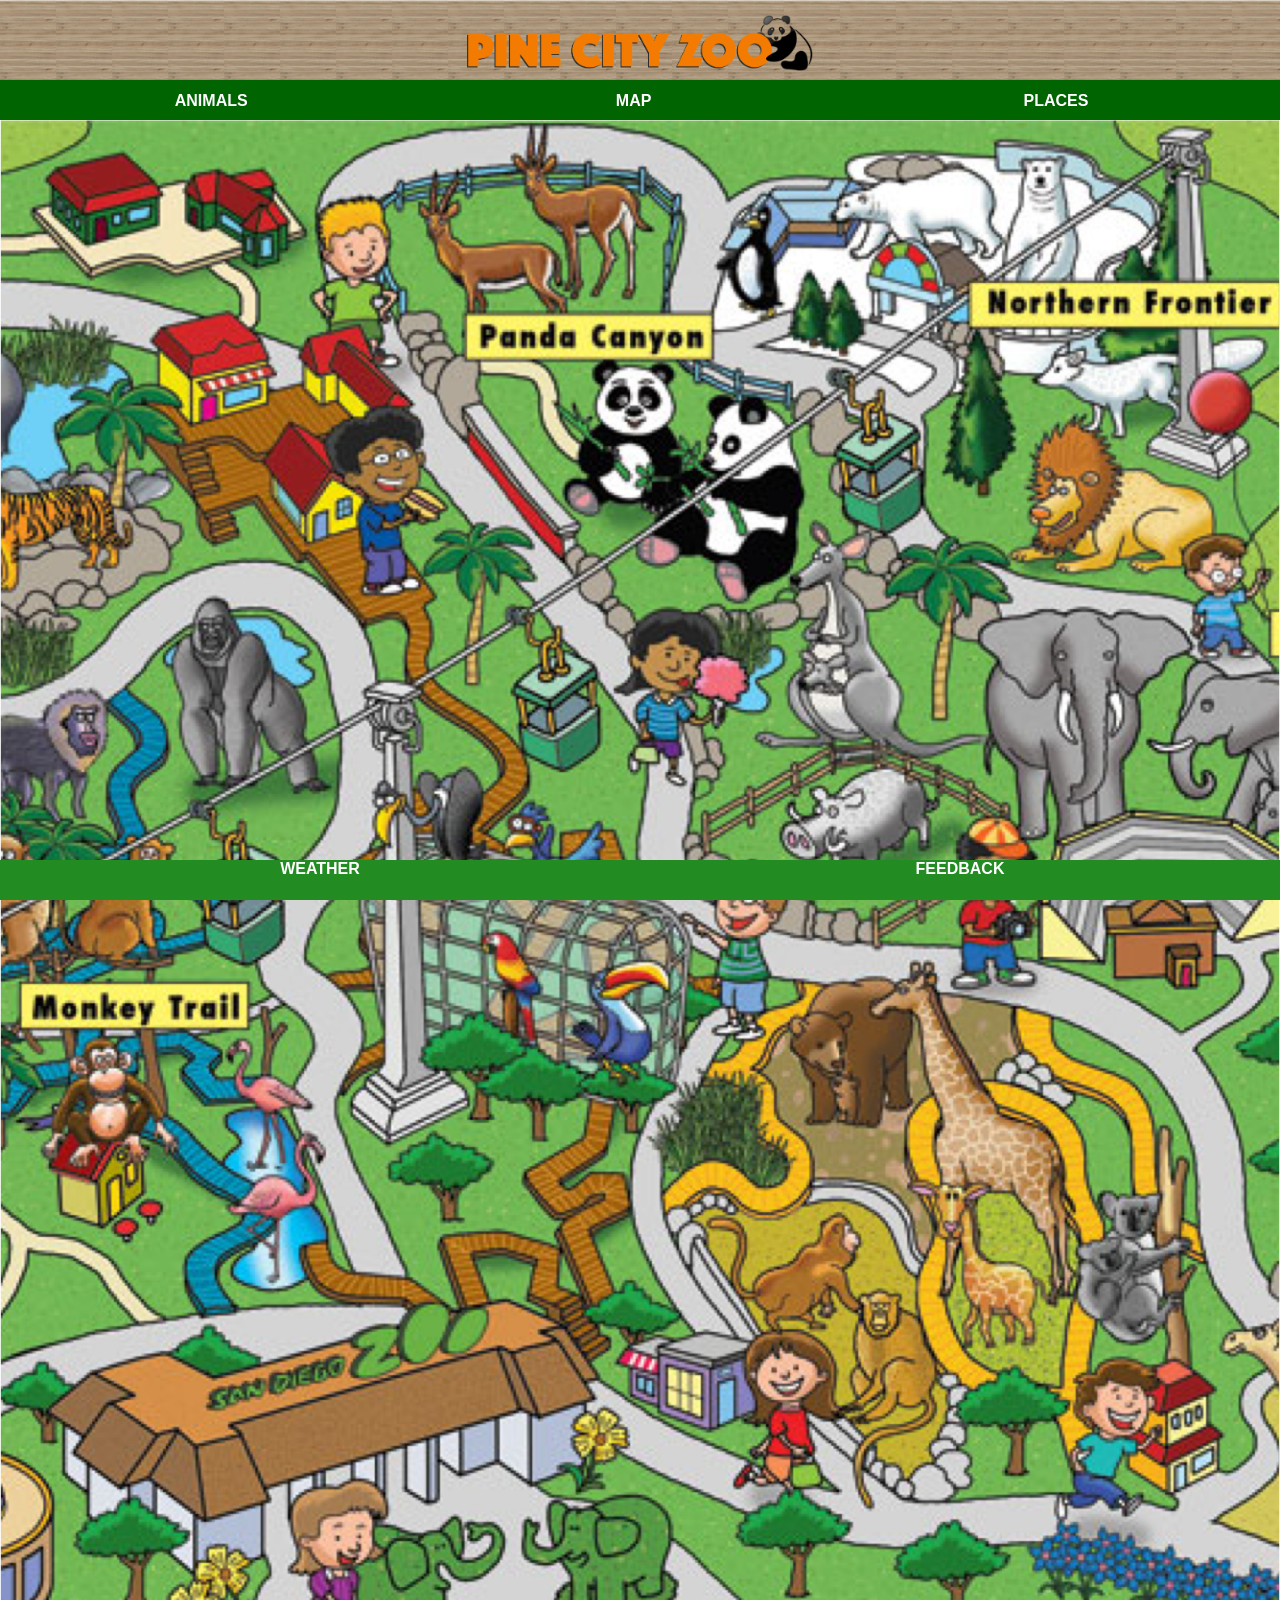
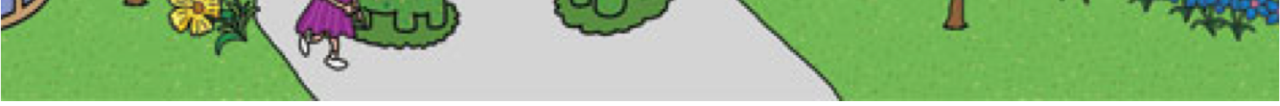
<file: index.html>
<!DOCTYPE html>
<html>
      <head>
            <link rel="stylesheet" href="style.css">
            <title>Pine City Zoo</title>
      </head>

      <body>
            <div id="header">
                  <img src="images/logo.png"/>
            </div>
            <div id="tabs-top">
                  <a href="animals.html">ANIMALS</a>
                  <a href="#">MAP</a>
                  <a href="places.html">PLACES</a>
            </div>
            <div id="main-home">
                  <img src="images/map.png" width="100%">
            </div>
            <div id="tabs-bottom">
                   <a href="weather.html">WEATHER</a>
                   <a href="feedback.html">FEEDBACK</a>
            </div>
      </body>
</html>
</file>
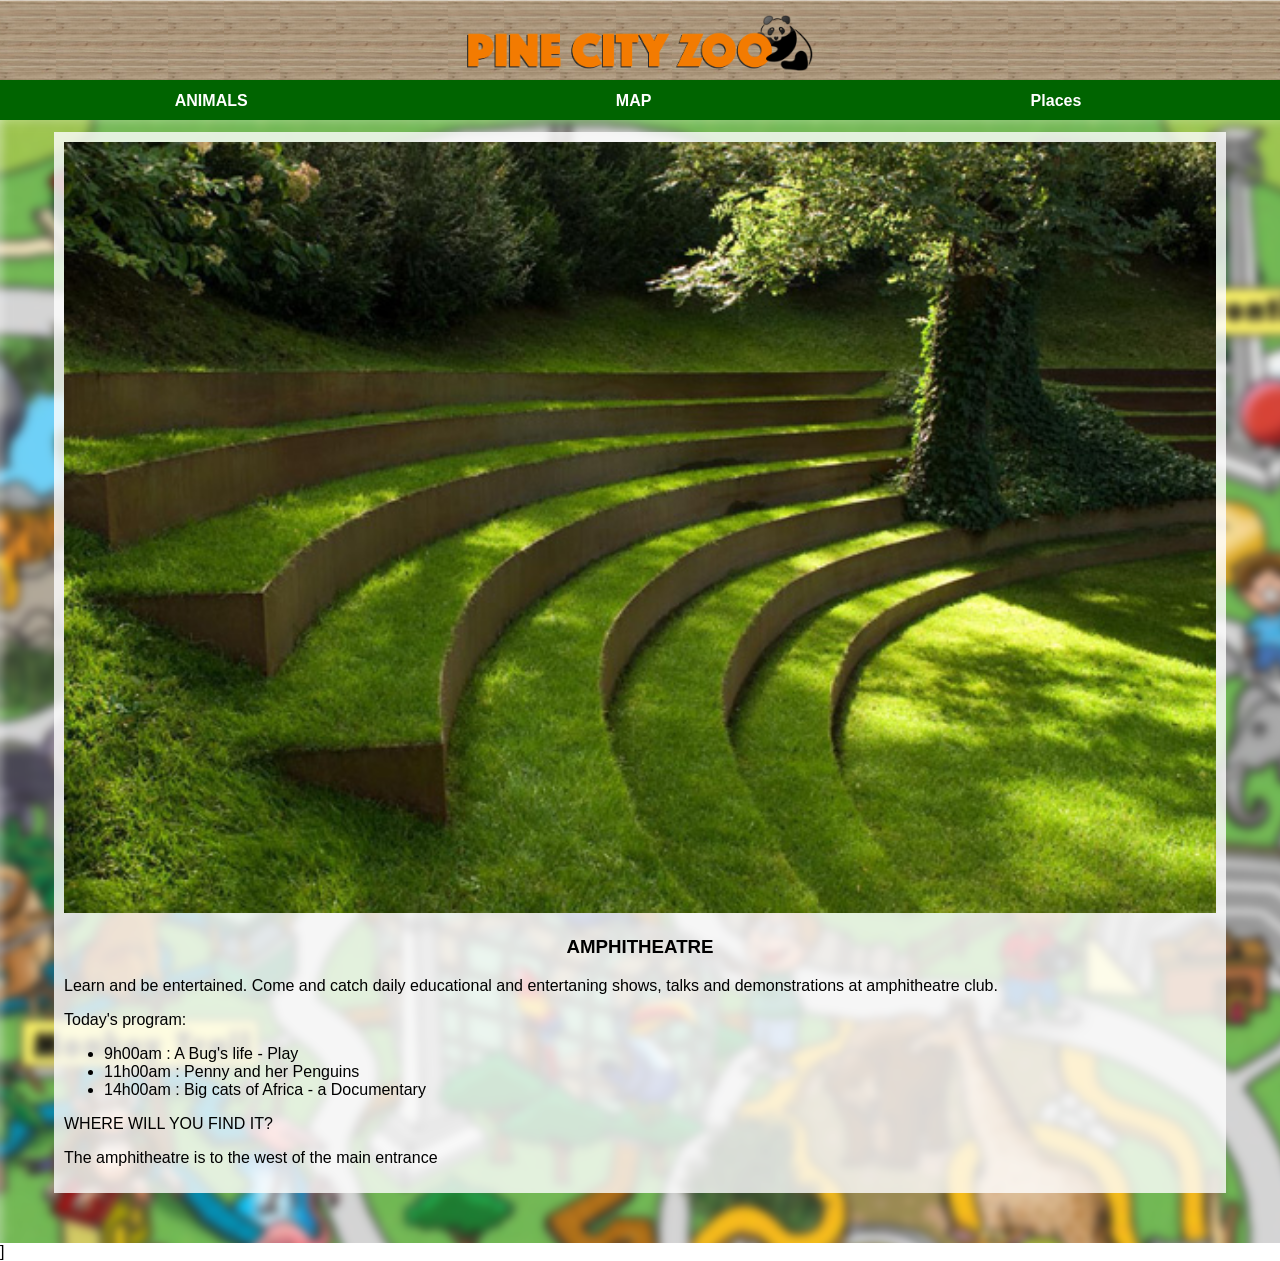
<file: amphitheater.html>
<!DOCTYPE html>
<html lang="en">
    <head>
        <link rel="stylesheet" href="style.css">
    </head>
    
    <body>
        <div id="header">
             <img src="images/logo.png">
        </div>
        <div id="tabs-top">
             <a href="animals.html">ANIMALS</a> 
             <a href="index.html">MAP</a>
             <a href="places.html">Places</a>
        </div>
        <div id="main">
             <div id="content">
                   <div id="info-box-full">
                       <img src="images/garden-amphitheater.jpg">
                       <h3>AMPHITHEATRE</h3>
                       <p>Learn and be entertained. Come and catch daily educational and entertaning shows,
                        talks and demonstrations at amphitheatre club.</p>
                      <p>Today's program:</p>
                      <ul>
                          <li>9h00am   : A Bug's life - Play</li>
                          <li>11h00am  : Penny and her Penguins</li>
                          <li>14h00am  : Big cats of Africa - a Documentary</li>
                      </ul>
                      <p>WHERE WILL YOU FIND IT?</p>
                      <p>The amphitheatre is to the west of the main entrance</p> 
                   </div>
             </div>
        </div>
]
        
    </body>
</html>
</file>
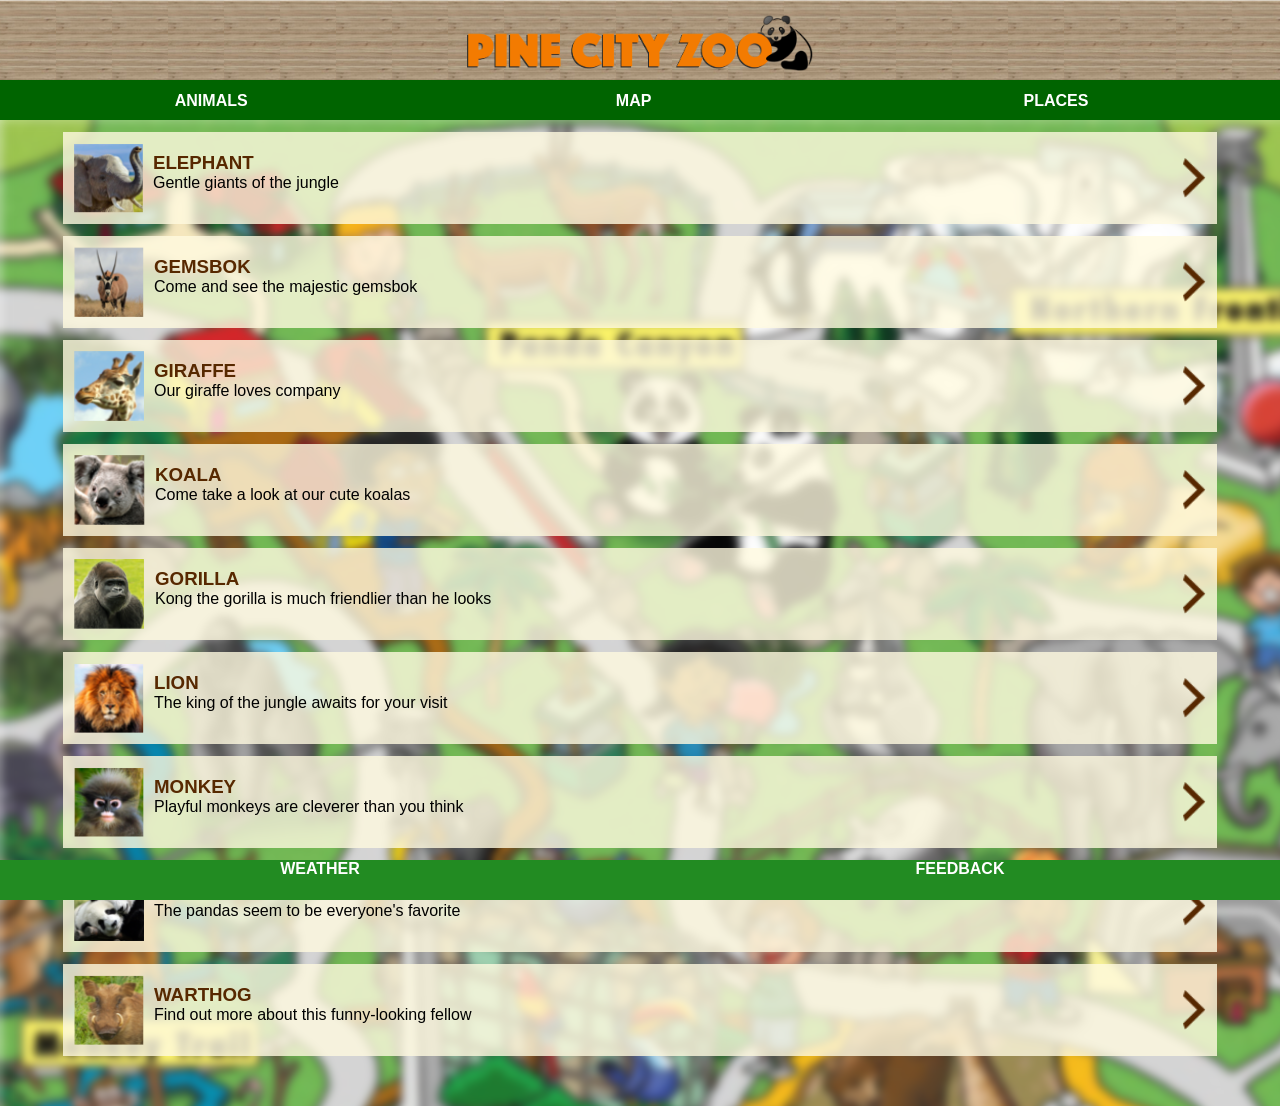
<file: animals.html>
<!DOCTYPE html>
<html>
      <head>
            <link rel="stylesheet" href="style.css">
      </head>

      <body>
            <div id="header">
                  <img src="images/logo.png"/>
            </div>
            <div id="tabs-top">
                  <a href="#">ANIMALS</a>
                  <a href="index.html">MAP</a>
                  <a href="places.html">PLACES</a>
            </div>
            <div id="main">
                  <div id="content">
                       <a class="info-box" href="elephant.html">
                            <img class="right" src="images/next-arrow.png"/>
                            <img src="images/elephant-tn.png"/>
                            <h3>ELEPHANT</h3>
                            <p>Gentle giants of the jungle</p>
                       </a>
                       <a class="info-box" href="gemsbok.html">
                            <img class="right" src="images/next-arrow.png"/>
                            <img src="images/gemsbok-tn.png"/>
                            <h3>GEMSBOK</h3>
                            <p>Come and see the majestic gemsbok</p>
                       </a>

                       <a class="info-box" href="giraffe.html">
                            <img class="right" src="images/next-arrow.png"/>
                            <img src="images/giraffe-tn.png"/>
                            <h3>GIRAFFE</h3>
                            <p>Our giraffe loves company</p>
                       </a>
                       <a class="info-box" href="koala.html">
                            <img class="right" src="images/next-arrow.png"/>
                            <img src="images/koala-tn.png"/>
                            <h3>KOALA</h3>
                            <p>Come take a look at our cute koalas</p>
                       </a>
                       <a class="info-box" href="gorilla.html">
                            <img class="right" src="images/next-arrow.png"/>
                            <img src="images/gorilla-tn.png"/>
                            <h3>GORILLA</h3>
                            <p>Kong the gorilla is much friendlier than he looks</p>
                       </a>
                       <a class="info-box" href="lion.html">
                            <img class="right" src="images/next-arrow.png"/>
                            <img src="images/lion-tn.png"/>
                            <h3>LION</h3>
                            <p>The king of the jungle awaits for your visit</p>
                       </a>
                       <a class="info-box" href="monkey.html">
                            <img class="right" src="images/next-arrow.png"/>
                            <img src="images/monkey-tn.png"/>
                            <h3>MONKEY </h3>
                            <p>Playful monkeys are cleverer than you think</p>
                       </a>
                       <a class="info-box" href="panda.html">
                            <img class="right" src="images/next-arrow.png"/>
                            <img src="images/panda-tn.png"/>
                            <h3>PANDA</h3>
                            <p>The pandas seem to be everyone's favorite</p>
                       </a>
                       <a class="info-box" href="warthog.html">
                            <img class="right" src="images/next-arrow.png"/>
                            <img src="images/warthog-tn.png"/>
                            <h3>WARTHOG</h3>
                            <p>Find out more about this funny-looking fellow</p>
                       </a>
                  </div>
            </div>
            <div id="tabs-bottom">
                   <a href="weather.html">WEATHER</a>
                   <a href="feedback.html">FEEDBACK</a>
            </div>
      </body>
</html>
</file>
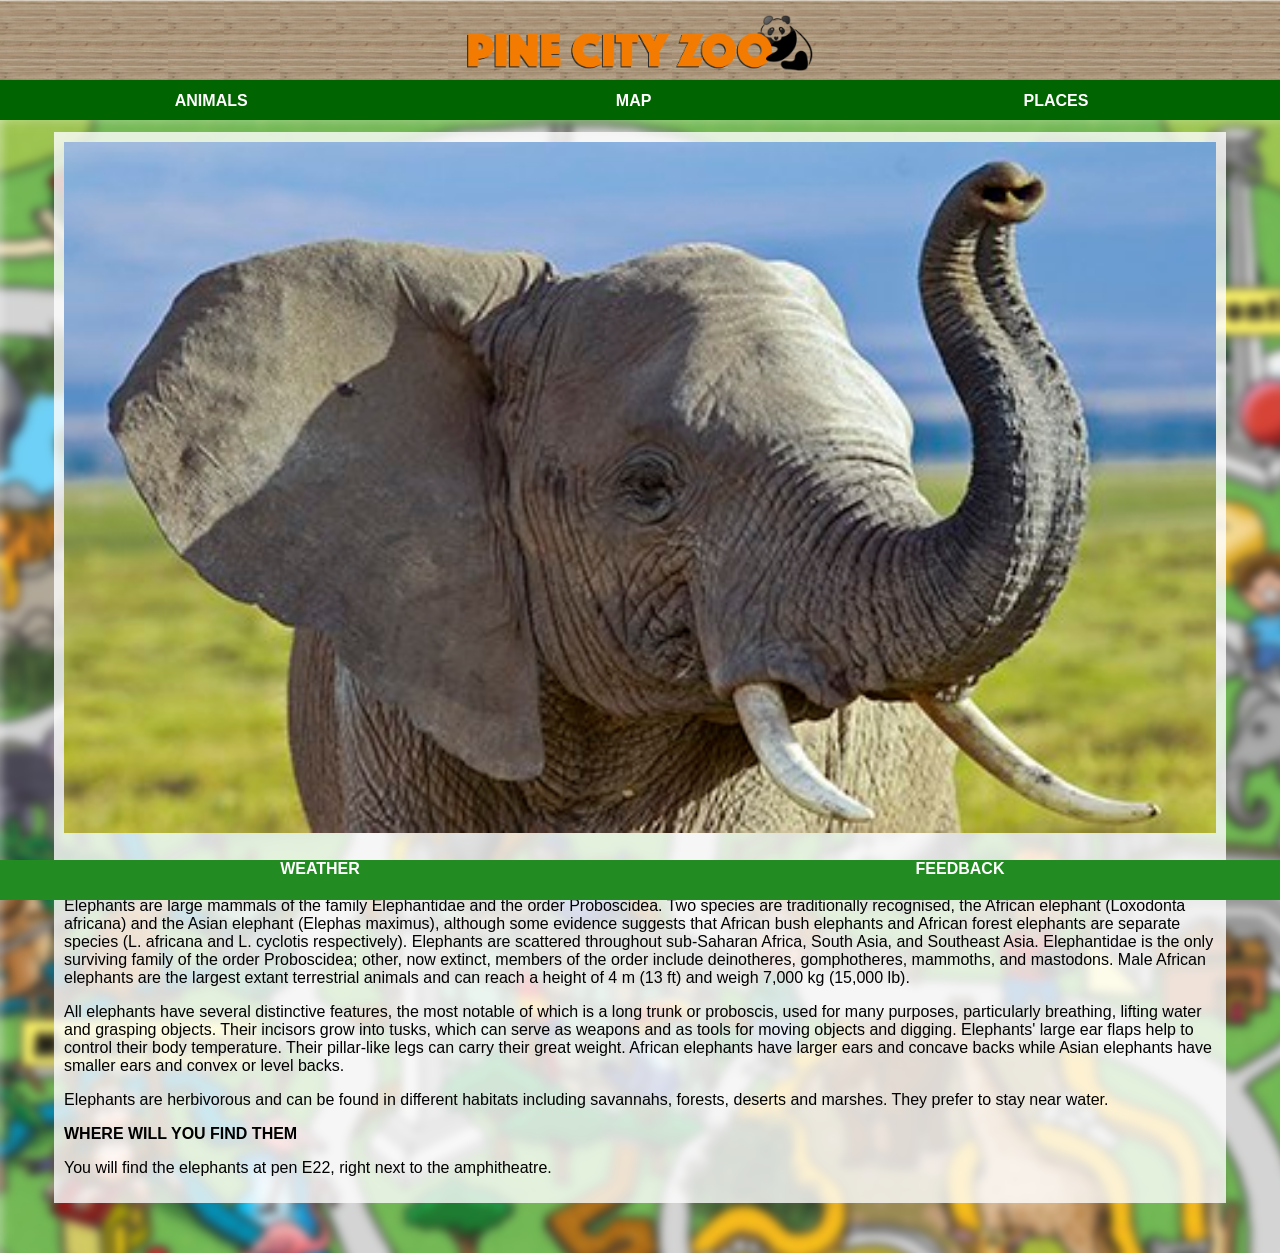
<file: elephant.html>
<!DOCTYPE html>
<html>
      <head>
            <link rel="stylesheet" href="style.css">
      </head>

      <body>
            <div id="header">
                  <img src="images/logo.png"/>
            </div>
            <div id="tabs-top">
                  <a href="animals.html">ANIMALS</a>
                  <a href="index.html">MAP</a>
                  <a href="places.html">PLACES</a>
            </div>
            <div id="main">
                  <div id="content">
                        <div id="info-box-full">
                        <img src="images/elephant.jpg"/>
                        <h3>ELEPHANT</h3>
                      <p>Elephants are large mammals of the family Elephantidae and the order Proboscidea. Two 
    species are traditionally recognised, the African elephant (Loxodonta africana)
    and the Asian elephant (Elephas maximus), although some evidence suggests that
    African bush elephants and African forest elephants are separate species 
    (L. africana and L. cyclotis respectively). Elephants are scattered throughout
     sub-Saharan Africa, South Asia, and Southeast Asia. Elephantidae is the only 
     surviving family of the order Proboscidea; other, now extinct, members of the
     order include deinotheres, gomphotheres, mammoths, and mastodons. Male African
      elephants are the largest extant terrestrial animals and can reach a height of
     4 m (13 ft) and weigh 7,000 kg (15,000 lb).</p>
     <p>All elephants have several distinctive features, the most notable of which is a long
     trunk or proboscis, used for many purposes, particularly breathing, lifting
    water and grasping objects. Their incisors grow into tusks, which can serve 
    as weapons and as tools for moving objects and digging. Elephants' large ear 
    flaps help to control their body temperature. Their pillar-like legs can carry 
    their great weight. African elephants have larger ears and concave backs while 
   Asian elephants have smaller ears and convex or level backs.</p>
   <p>Elephants are herbivorous and can be found in different habitats including
    savannahs, forests, deserts and marshes. They prefer to stay near water.</p>
   <p><strong>WHERE WILL YOU FIND THEM</strong></p>
    <p>You will find the elephants at pen E22, right next to the amphitheatre.</p>
                        </div>
                  </div>
            </div>
            <div id="tabs-bottom">
                  <a href="#">WEATHER</a>
                  <a href="#">FEEDBACK</a>
            </div>
      </body>
</html>
</file>
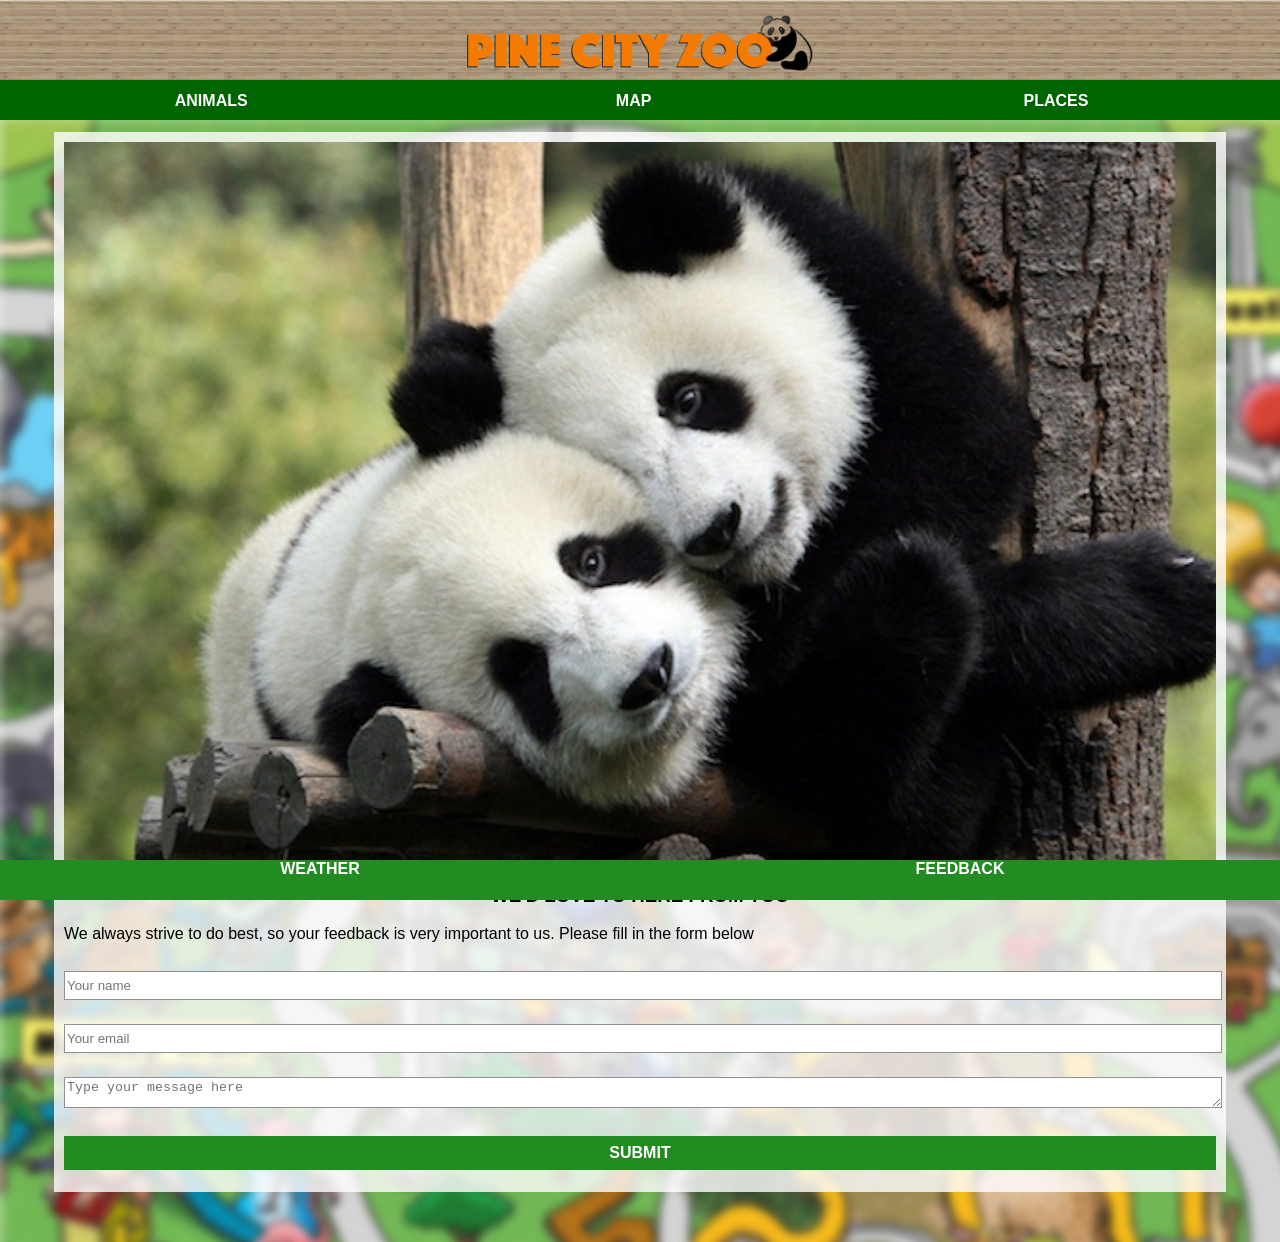
<file: feedback.html>
<!DOCTYPE html>
<html>
    <head>
        <link rel="stylesheet" href="style.css">
    </head>
    <body>
        <div id="header">
         <img src="images/logo.png"/>
        </div>
        
      <div id="tabs-top">
         <a href="animals.html">ANIMALS</a>
         <a href="index.html">MAP</a>
         <a href="places.html">PLACES</a>
      </div>
        
         <div id="main">
            <div id="content">
               <div id="info-box-full">
                  <img src="images/panda.jpg"/>
                     <h3>WE'D LOVE TO HERE FROM YOU</h3>
                     <p>We always strive to do best, so your feedback is very important to us.
                     Please fill in the form below</p>
                      
                     <input type="text" placeholder="Your name" id="name">
                     <input type="text" placeholder="Your email" id="email">
                     <textarea placeholder="Type your message here"></textarea>
                     <a class="button" href="message-received.html">SUBMIT</a>
               </div>
            </div>
         </div>
        
      <div id="tabs-bottom">
         <a href="weather.html">WEATHER</a>
         <a href="#">FEEDBACK</a>
      </div>
   </body>
</html>
</file>
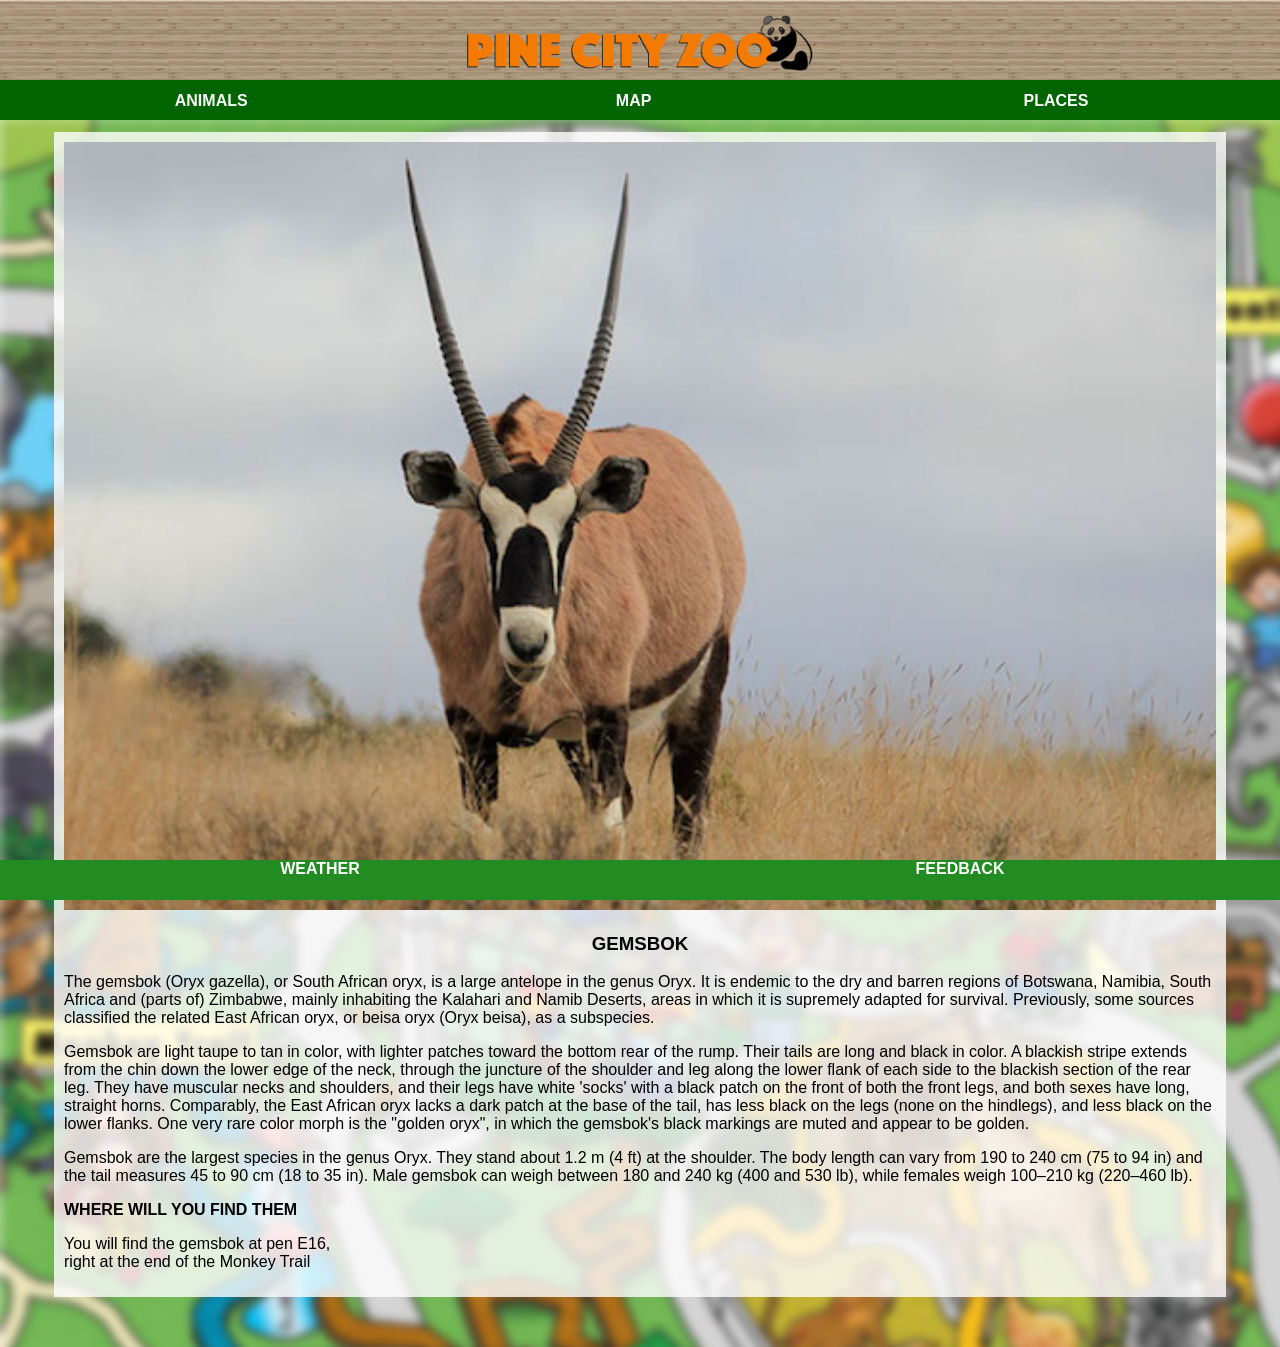
<file: gemsbok.html>
<!DOCTYPE html>
<html>
      <head>
            <link rel="stylesheet" href="style.css">
      </head>

      <body>
            <div id="header">
                  <img src="images/logo.png"/>
            </div>
            <div id="tabs-top">
                  <a href="animals.html">ANIMALS</a>
                  <a href="index.html">MAP</a>
                  <a href="places.html">PLACES</a>
            </div>
            <div id="main">
                  <div id="content">
                        <div id="info-box-full">
                        <img src="images/gemsbok.jpg"/>
                        <h3>GEMSBOK</h3>
                      <p>The gemsbok (Oryx gazella), or South African oryx, is a large antelope in the genus Oryx.
        It is endemic to the dry and barren regions of Botswana, Namibia, South Africa and (parts of) Zimbabwe,
        mainly inhabiting the Kalahari and Namib Deserts, areas in which it is supremely adapted for survival.
        Previously, some sources classified the related East African oryx, or beisa oryx (Oryx beisa), as a subspecies.</p>
     <p>Gemsbok are light taupe to tan in color, with lighter patches toward the bottom rear of the rump.
    Their tails are long and black in color. A blackish stripe extends from the chin down the lower edge of the neck,
    through the juncture of the shoulder and leg along the lower flank of each side to the blackish section of the rear leg.
    They have muscular necks and shoulders, and their legs have white 'socks' with a black patch on the front of both the front legs,
    and both sexes have long, straight horns. Comparably, the East African oryx lacks a dark patch at the base of the tail,
    has less black on the legs (none on the hindlegs), and less black on the lower flanks.
    One very rare color morph is the "golden oryx", in which the gemsbok's black markings are muted and appear to be golden.</p>
   <p>Gemsbok are the largest species in the genus Oryx. They stand about 1.2 m (4 ft) at the shoulder.
    The body length can vary from 190 to 240 cm (75 to 94 in) and the tail measures 45 to 90 cm (18 to 35 in).
    Male gemsbok can weigh between 180 and 240 kg (400 and 530 lb), while females weigh 100–210 kg (220–460 lb).</p>
   <p><strong>WHERE WILL YOU FIND THEM</strong></p>
        <p>You will find the gemsbok at pen E16,<br/> right at the end of the Monkey Trail</p>
                        </div>
                  </div>
            </div>
            <div id="tabs-bottom">
                  <a href="#">WEATHER</a>
                  <a href="#">FEEDBACK</a>
            </div>
      </body>
</html>
</file>
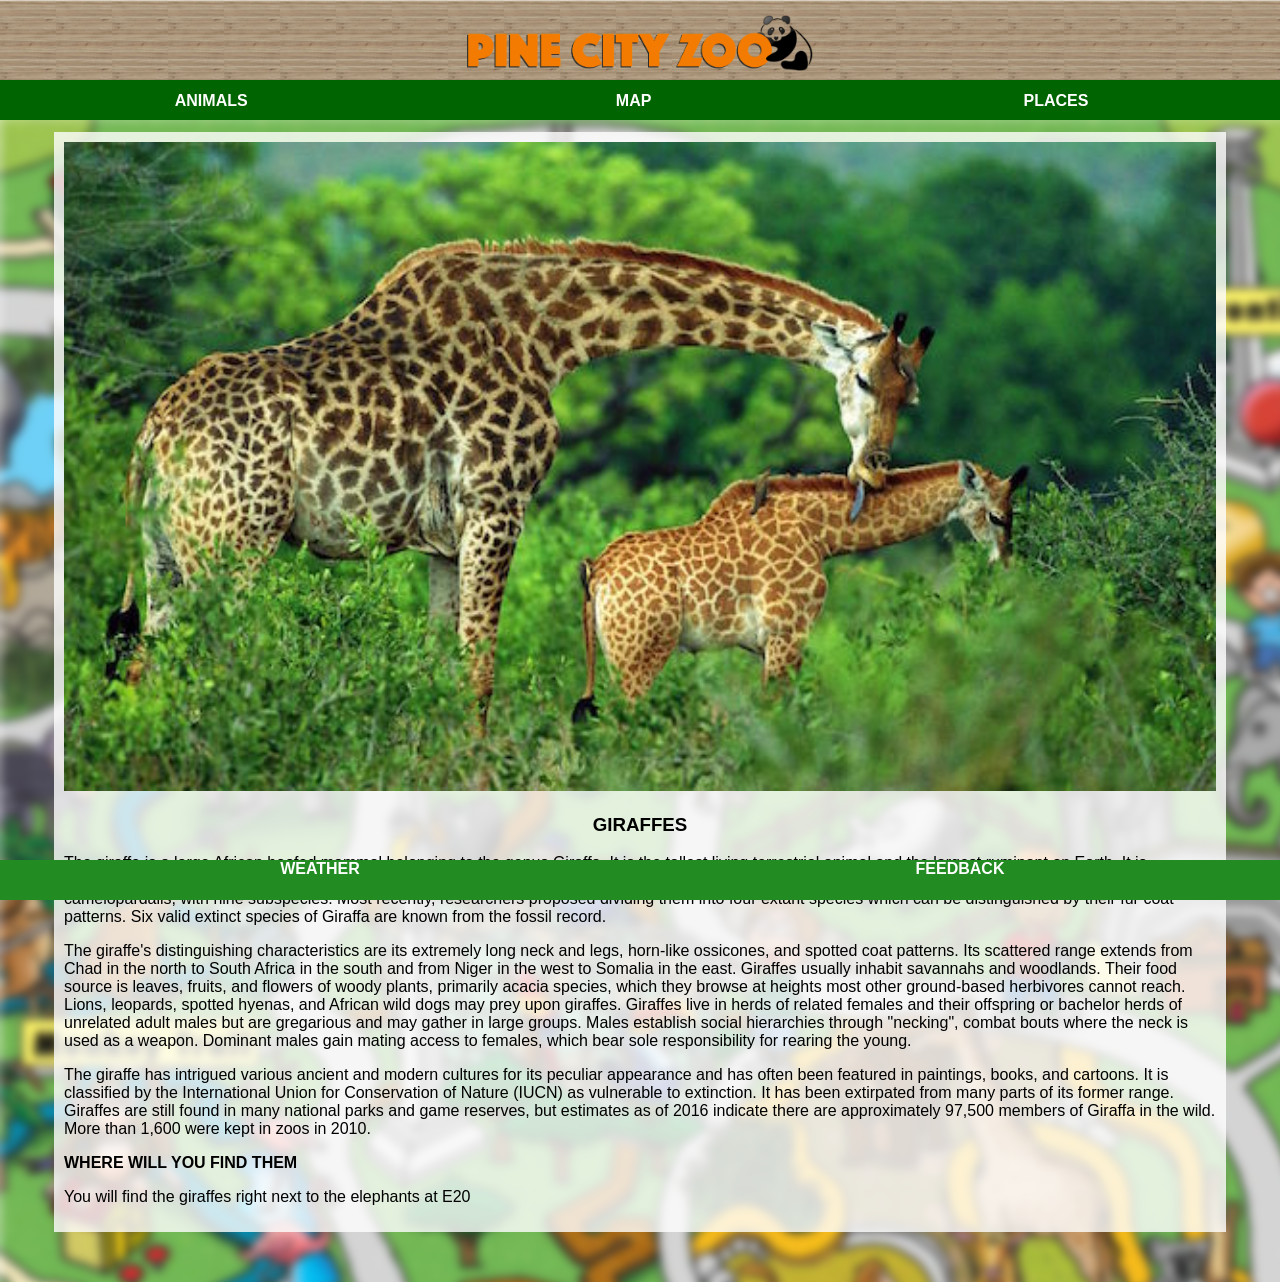
<file: giraffe.html>
<!DOCTYPE html>
<html lang="en">
    <head>
        <meta charset="UTF-8" />
        <title>Title</title>
        <link rel="stylesheet" href="style.css">
    </head>
    <body>
            <div id="header">
                <img src="images/logo.png"/>
            </div>
            <div id="tabs-top">
                  <a href="animals.html">ANIMALS</a>
                  <a href="index.html">MAP</a>
                  <a href="places.html">PLACES</a>
            </div>
            <div id="main">
                  <div id="content">
                      <div id="info-box-full">
                        <img src="images/giraffe-large.jpg"/>
                        <h3>GIRAFFES</h3>
                      <p>The giraffe is a large African hoofed mammal belonging to the genus Giraffa.
            It is the tallest living terrestrial animal and the largest ruminant on Earth.
        It is classified under the family Giraffidae, along with its closest extant relative, the okapi.
        Traditionally, giraffes have been thought of as one species, Giraffa camelopardalis, with nine subspecies.
    Most recently, researchers proposed dividing them into four extant species which can be distinguished by their fur coat patterns.
    Six valid extinct species of Giraffa are known from the fossil record.</p>
     <p>The giraffe's distinguishing characteristics are its extremely long neck and legs, horn-like ossicones, and spotted coat patterns.
         Its scattered range extends from Chad in the north to South Africa in the south and from Niger in the west to Somalia in the east.
    Giraffes usually inhabit savannahs and woodlands.
    Their food source is leaves, fruits, and flowers of woody plants, primarily acacia species, which they browse at heights most other ground-based herbivores cannot reach.
    Lions, leopards, spotted hyenas, and African wild dogs may prey upon giraffes.
    Giraffes live in herds of related females and their offspring or bachelor herds of unrelated adult males but are gregarious and may gather in large groups.
    Males establish social hierarchies through "necking", combat bouts where the neck is used as a weapon.
    Dominant males gain mating access to females, which bear sole responsibility for rearing the young.</p>
   <p>The giraffe has intrigued various ancient and modern cultures for its peculiar appearance and has often been featured in paintings, books, and cartoons.
    It is classified by the International Union for Conservation of Nature (IUCN) as vulnerable to extinction.
    It has been extirpated from many parts of its former range.
    Giraffes are still found in many national parks and game reserves, but estimates as of 2016 indicate there are approximately 97,500 members of Giraffa in the wild.
    More than 1,600 were kept in zoos in 2010.</p>
   <p><strong>WHERE WILL YOU FIND THEM</strong></p>
    <p>You will find the giraffes right next to the elephants at E20</p>
                    </div>
                </div>
            </div>
        <div id="tabs-bottom">
            <a href="weather.html">WEATHER</a>
            <a href="feedback.html">FEEDBACK</a>
        </div>
    </body>
</html>
</file>
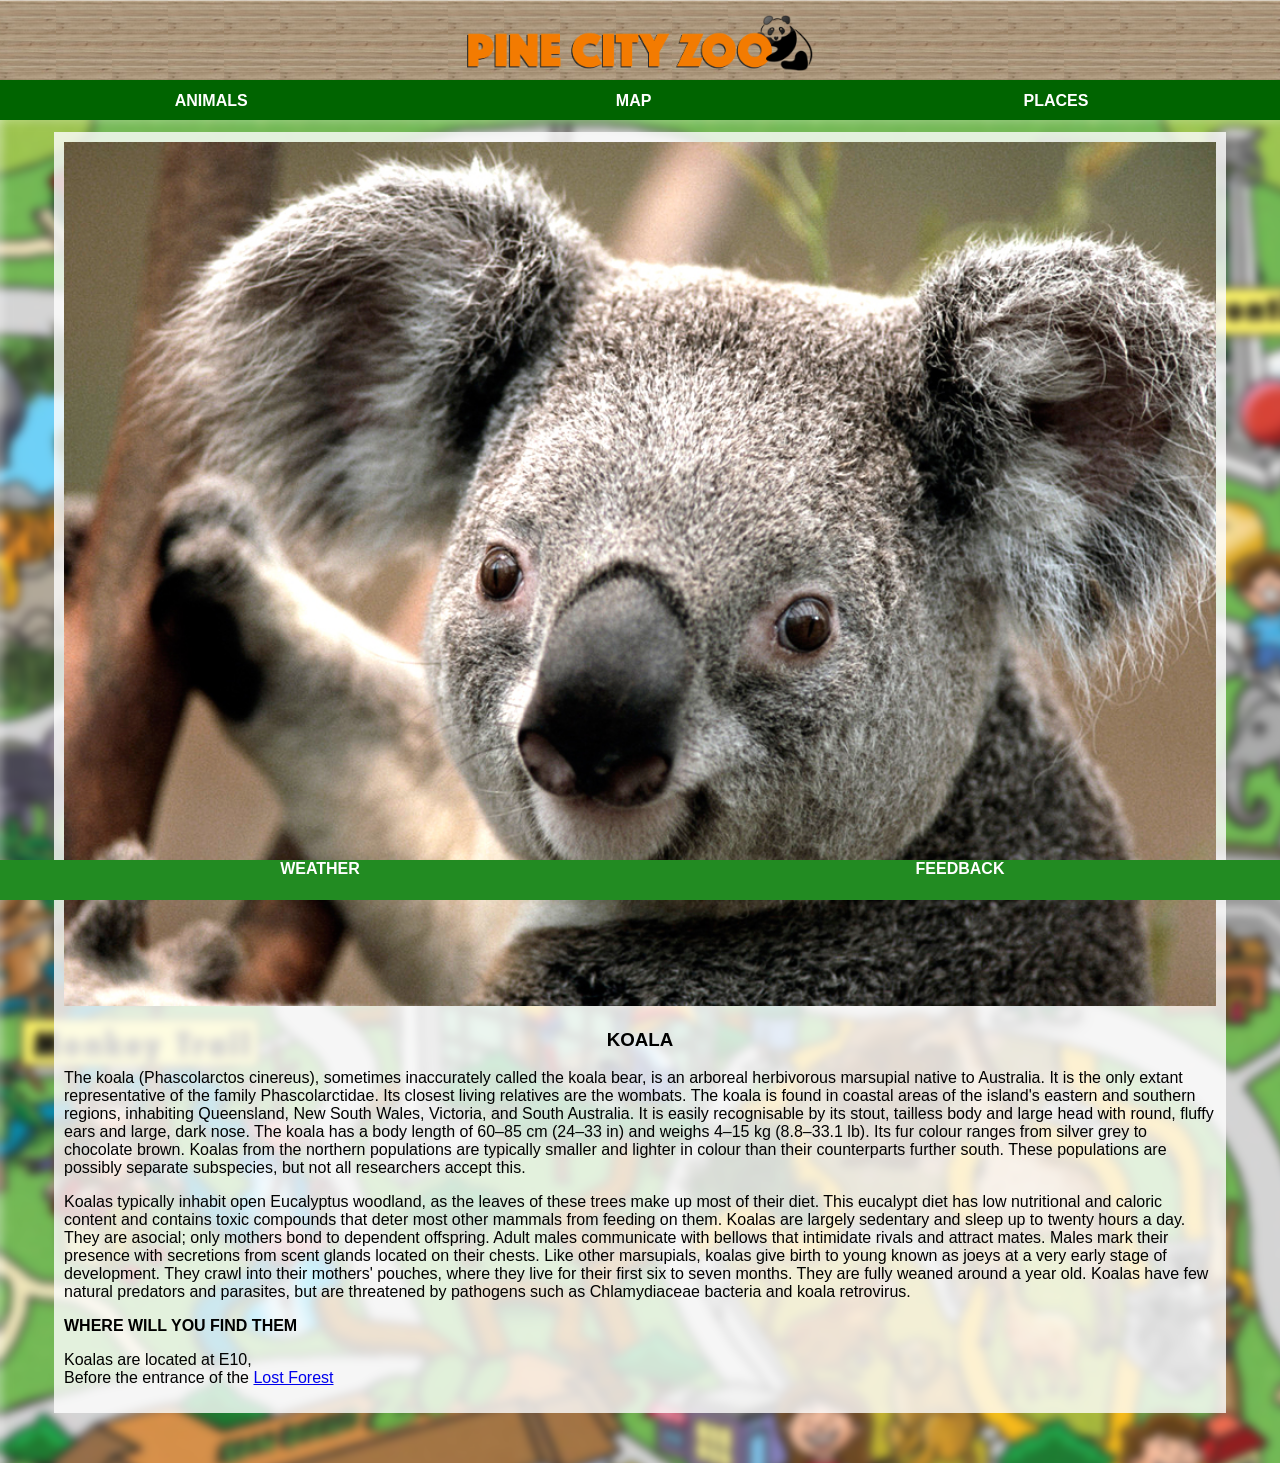
<file: koala.html>
<!DOCTYPE html>
<html lang="en">
    <head>
        <meta charset="UTF-8" />
        <title>Title</title>
        <link rel="stylesheet" href="style.css">
    </head>
    <body>
            <div id="header">
                  <img src="images/logo.png"/>
            </div>
            <div id="tabs-top">
                  <a href="animals.html">ANIMALS</a>
                  <a href="index.html">MAP</a>
                  <a href="places.html">PLACES</a>
            </div>
            <div id="main">
                  <div id="content">
                        <div id="info-box-full">
                        <img src="images/koala.jpg"/>
                        <h3>KOALA</h3>
                      <p></p>
     <p>The koala (Phascolarctos cinereus), sometimes inaccurately called the koala bear,
    is an arboreal herbivorous marsupial native to Australia.
    It is the only extant representative of the family Phascolarctidae.
    Its closest living relatives are the wombats.
    The koala is found in coastal areas of the island's eastern and southern regions, inhabiting Queensland,
    New South Wales, Victoria, and South Australia. It is easily recognisable by its stout, tailless body and large head with round,
    fluffy ears and large, dark nose. The koala has a body length of 60–85 cm (24–33 in) and weighs 4–15 kg (8.8–33.1 lb).
    Its fur colour ranges from silver grey to chocolate brown.
    Koalas from the northern populations are typically smaller and lighter in colour than their counterparts further south.
    These populations are possibly separate subspecies, but not all researchers accept this.</p>
   <p>Koalas typically inhabit open Eucalyptus woodland, as the leaves of these trees make up most of their diet.
    This eucalypt diet has low nutritional and caloric content and contains toxic compounds that deter most other mammals from feeding on them.
    Koalas are largely sedentary and sleep up to twenty hours a day.
    They are asocial; only mothers bond to dependent offspring.
    Adult males communicate with bellows that intimidate rivals and attract mates.
    Males mark their presence with secretions from scent glands located on their chests.
    Like other marsupials, koalas give birth to young known as joeys at a very early stage of development.
    They crawl into their mothers' pouches, where they live for their first six to seven months.
    They are fully weaned around a year old.
    Koalas have few natural predators and parasites, but are threatened by pathogens such as Chlamydiaceae bacteria and koala retrovirus.</p>
   <p><strong>WHERE WILL YOU FIND THEM</strong></p>
        <p>Koalas are located at E10,<br/> Before the entrance of the <a href="lost-forest">Lost Forest</a></p>
                        </div>
                  </div>
            </div>
            <div id="tabs-bottom">
                  <a href="#">WEATHER</a>
                  <a href="#">FEEDBACK</a>
            </div>
      
    </body>
</html>
</file>
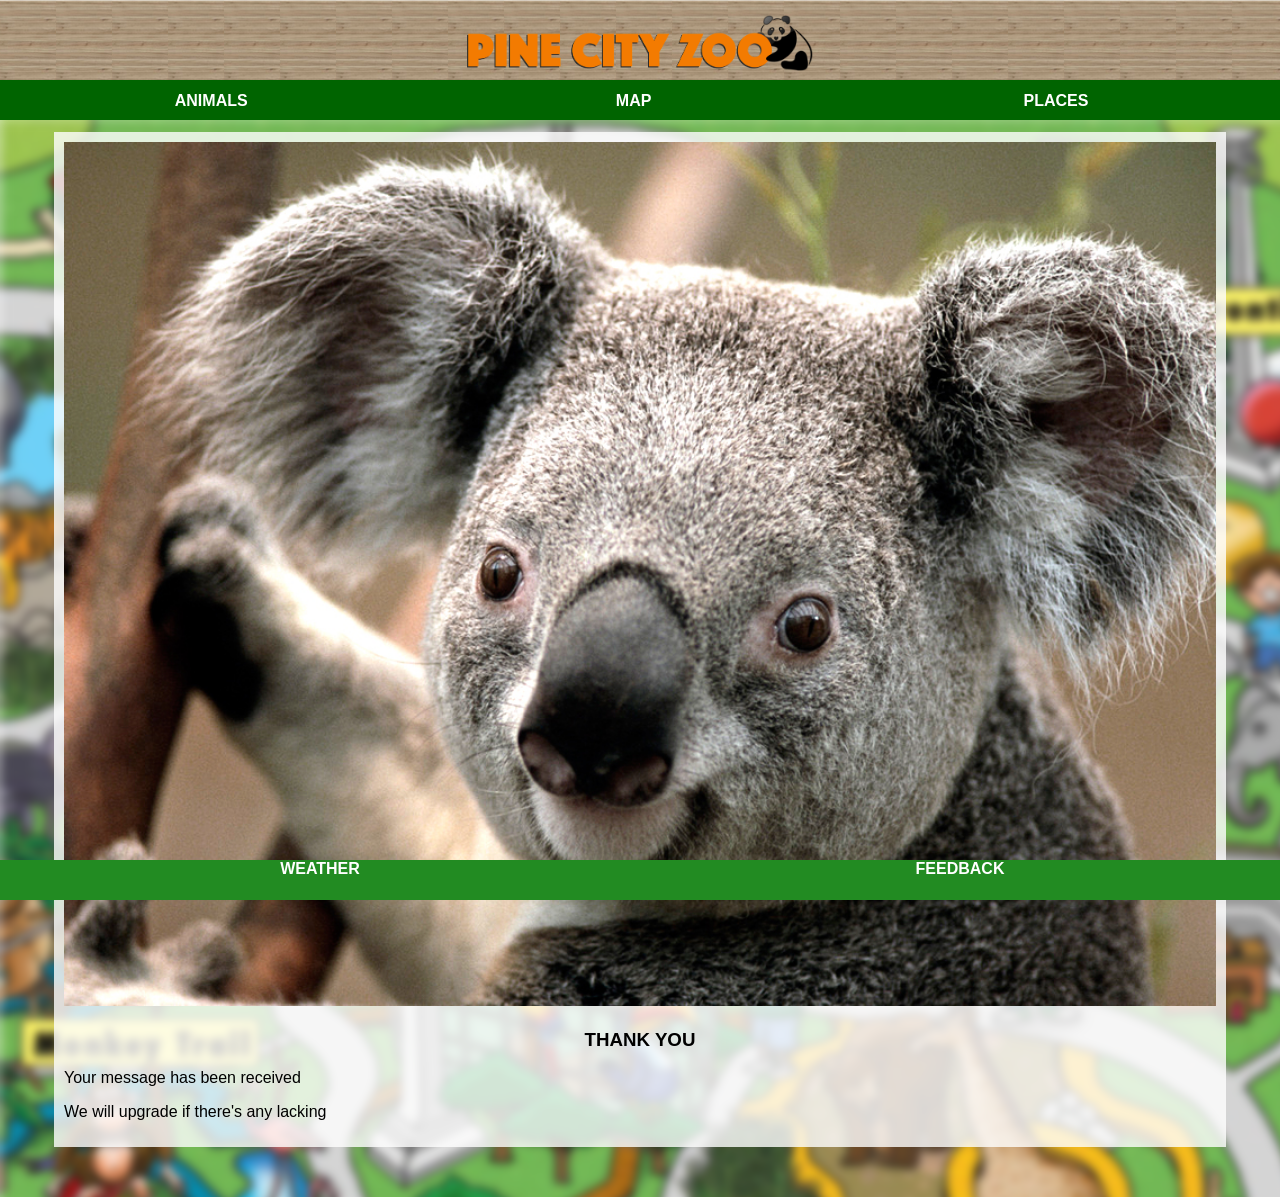
<file: message-received.html>
<!DOCTYPE html>
<html lang="en">
    <head>
        <meta charset="UTF-8" />
        <title>Title</title>
        <link rel="stylesheet" href="style.css">
    </head>
    <body>
        <div id="header">
         <img src="images/logo.png"/>
        </div>
        
      <div id="tabs-top">
         <a href="animals.html">ANIMALS</a>
         <a href="index.html">MAP</a>
         <a href="places.html">PLACES</a>
      </div>
        
         <div id="main">
            <div id="content">
               <div id="info-box-full">
                  <img src="images/koala.jpg"/>
                     <h3>THANK YOU</h3>
                     <p>Your message has been received</p>
                     <p>We will upgrade if there's any lacking</p>
               </div>
            </div>
         </div>
        
      <div id="tabs-bottom">
         <a href="weather.html">WEATHER</a>
         <a href="#">FEEDBACK</a>
      </div>
    </body>
</html>
</file>
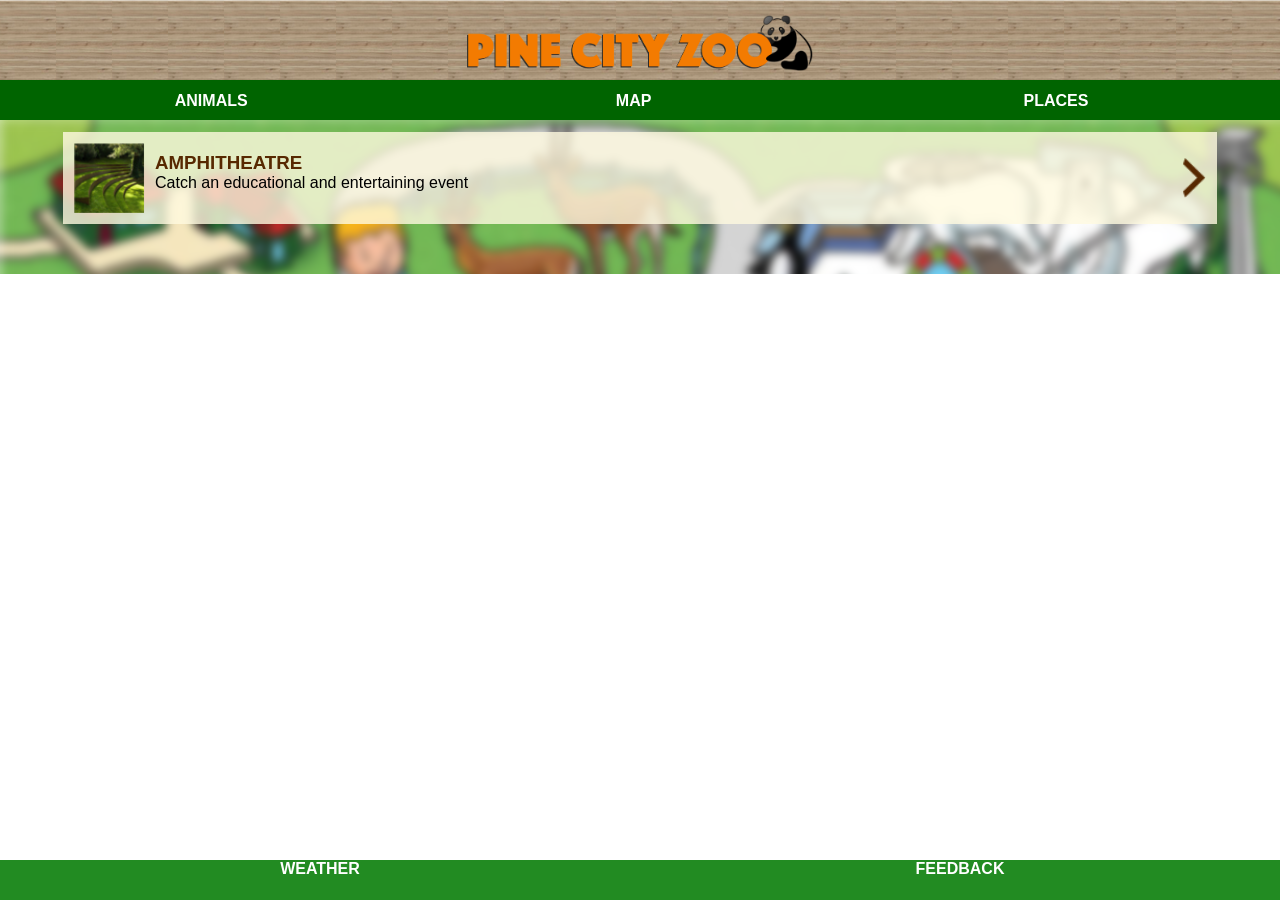
<file: places.html>
<!DOCTYPE html>
<html>
    <head>
        <link rel="stylesheet" href="style.css">
    </head>
    <body>
            <div id="header">
                  <img src="images/logo.png"/>
            </div>
            <div id="tabs-top">
                  <a href="animals.html">ANIMALS</a>
                  <a href="index.tml">MAP</a>
                  <a href="#">PLACES</a>
            </div>
        <div id="main">
          <div id="content">
            <a class="info-box" href="amphitheater.html">
                <img class="right" src="images/next-arrow.png"/>
                <img src="images/amphitheatre-tn.png"/>
                <h3>AMPHITHEATRE</h3>
                <p>Catch an educational and entertaining event</p>
            </a>

          </div>
        </div>
        <div id="tabs-bottom">
            <a href="weather.html">WEATHER</a>
            <a href="feedback.html">FEEDBACK</a>
        </div>
    </body>
</html>
</file>
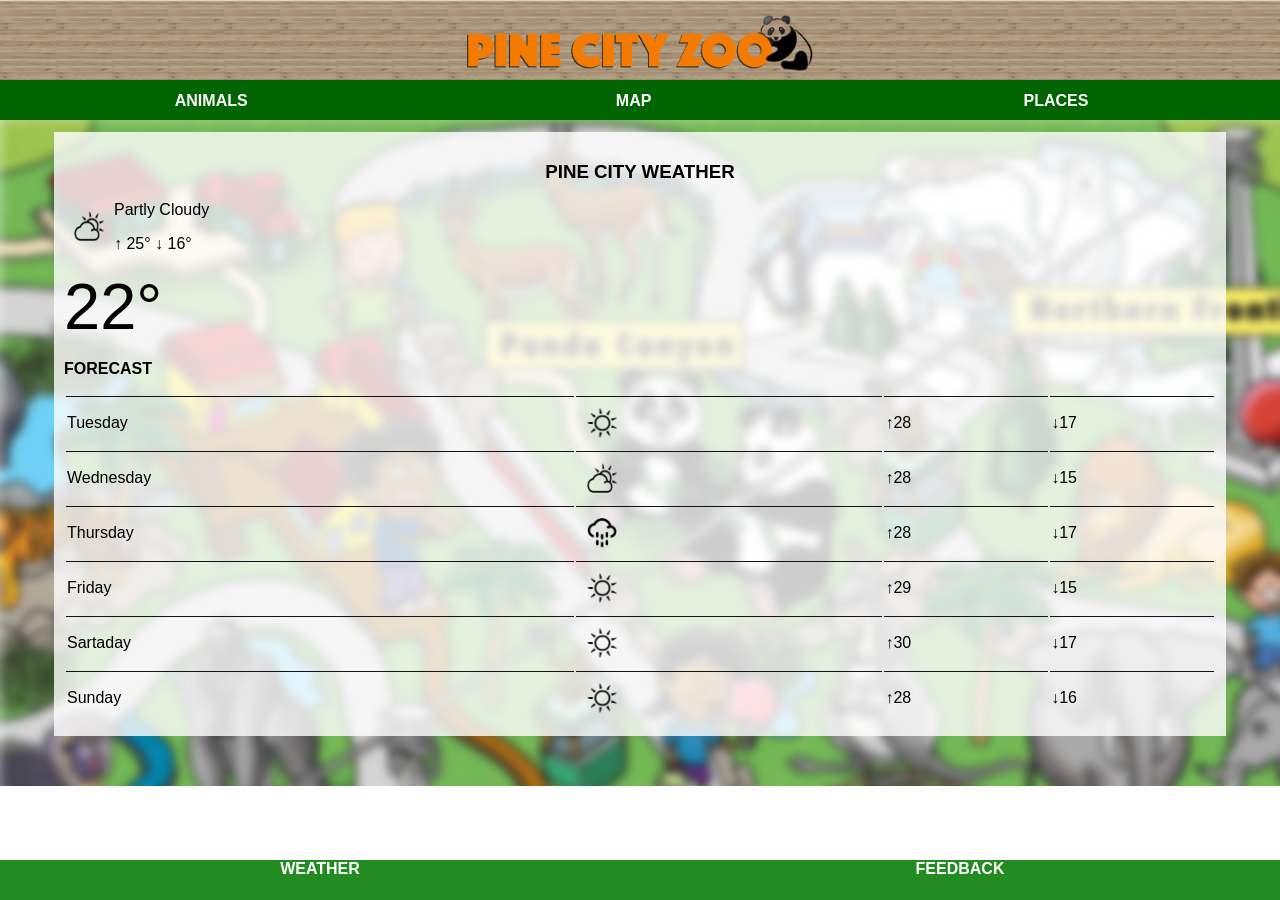
<file: weather.html>
<!DOCTYPE html>
<html>
    <head>
       <link rel="stylesheet" href="style.css">
    </head>
    <body>
      <div id="header">
         <img src="images/logo.png"/>
      </div>
      <div id="tabs-top">
         <a href="animals.html">ANIMALS</a>
         <a href="index.html">MAP</a>
         <a href="places.html">PLACES</a>
      </div>
         <div id="main">
            <div id="content">
               <div id="info-box-full">
                  <h3>PINE CITY WEATHER</h3>
                  <p><img class="info-box-weather-icon" src="images/partly-cloudy.png"/>
                  Partly Cloudy</p>
                  <p>&uarr; 25&deg &darr; 16&deg;</p>
                  <h1 class="info-box-weather-icon">22&deg;</h1>

                  <p><strong>FORECAST</strong></p>
                  <table>
                     <tr>
                        <td>Tuesday</td>
                        <td><img class="info-box-weather-icon" src="images/sunny.png"></td>
                        <td>&uarr;28</td>
                        <td>&darr;17</td>
                     </tr>

                     <tr>
                        <td>Wednesday</td>
                        <td><img class="info-box-weather-icon" src="images/partly-cloudy.png"></td>
                        <td>&uarr;28</td>
                        <td>&darr;15</td>
                     </tr>

                     <tr>
                        <td>Thursday</td>
                        <td><img class="info-box-weather-icon" src="images/rain.png"></td>
                        <td>&uarr;28</td>
                        <td>&darr;17</td>
                     </tr>

                     <tr>
                        <td>Friday</td>
                        <td><img class="info-box-weather-icon" src="images/sunny.png"></td>
                        <td>&uarr;29</td>
                        <td>&darr;15</td>
                     </tr>

                     <tr>
                        <td>Sartaday</td>
                        <td><img class="info-box-weather-icon" src="images/sunny.png"></td>
                        <td>&uarr;30</td>
                        <td>&darr;17</td>
                     </tr>

                     <tr>
                        <td>Sunday</td>
                        <td><img class="info-box-weather-icon" src="images/sunny.png"></td>
                        <td>&uarr;28</td>
                        <td>&darr;16</td>
                     </tr>

                  </table>
               </div>
            </div>
       </div>
      <div id="tabs-bottom">
         <a href="#">WEATHER</a>
         <a href="feedback.html">FEEDBACK</a>
      </div>
   </body>
</html>
</file>
<file: style.css>
body{
     padding    : 0;
     margin     : 0;
     font-family: Helvetica;
}

#header{
      position: fixed;
      top     : 0;
      left    : 0;
      z-index : 500;
      width   :100%;
      height  :80px;
      background-image  : url('images/wood-bg.png');
      background-repeat: repeat-x;
}

#header img{
      display: block;
      margin : auto;
      height : 70%;
      padding-top: 15px; 
}

#tabs-top{
      position: fixed;
      top     : 80px;
      left    : 0;
      z-index : 500;
      width   : 100%;
      height  : 40px;
      background-color: darkgreen;
}

#tabs-top a{
      float   : left;
      display : block;
      width   : 33%;
      height  :35px;
      font-weight : 700;
      color       : white;
      text-align  : center;
      text-decoration : none;
      padding-top     : 12px;  
}

#main-home{
      margin-top: 120px;
}

#tabs-bottom{
      position : fixed;
      bottom   : 0;
      left     : 0;
      z-index  : 500;
      width    : 100%;
      height   : 40px;
      background-color: forestgreen;
}

#tabs-bottom a{
     float : left;
     display : block;
     width : 50%;
     height : 35px;
     font-weight : 700;
     color       : white;
     text-align  : center;
     text-decoration : none;
     padding-top     : none;
}

#main{
    margin-top: 119px;
    background: url('images/map-blur.png');
    background-repeat: repeat-y;
}

#content{
    padding-top: 1px;
    padding-bottom: 50px;
}

a.info-box{
      text-decoration : none;
      background      : rgba(255, 250, 224, 0.8);
      width           : 90%;
      height          : 90px;
      display         : block;
      margin          : auto;
      margin-top      : 12px;
      padding         : 1px; 
}

.info-box img{
      height : 70px;
      margin : 10px;
      float  : left;
}

.info-box h3{
      padding : 0;
      margin-bottom :0;
      width : 90%;
      color : #572800;
}

.info-box p{
      margin  : 0;
      padding : 0;
      width   : 90%;
      color   : black;
}

#info-box-full{
      background-color : rgba(255, 255, 255, .8) ;
      width   : 90%;
      display : block;
      margin  : auto;
      margin-top : 12px;
      padding    : 10px;
}



#info-box-full img{
      width : 100%;
}



#info-box-full h3{
      text-align : center;
}

.info-box img.right{
      float      : right;
      margin-top : 25px;
      height     : 40px; 
}

img.info-box-weather-icon{
     height : 30px;
     width  : 30px !important;
     margin : 10px;
     float  :left; 
}

h1.info-box-weather-icon{
     font-size  : 65px;
     font-weight: 200;
     padding    : 0;
     margin     : 0;
}

table {
      width: 100%;
}

td{
      border-top: 1px solid #131313;
}

input{
      width: 100%;
      height: 25px;
      margin : 12px 0;
      border : 1px solid #929292;
}

textarea{
      width: 100%;
      height :25px;
      margin : 12px 0;
      border : 1px solid #929292;
}

.button{
      display : block;
      background-color: forestgreen;
      text-decoration : none;
      text-align  : center;
      color       : white;
      font-size   : 16px;
      font-weight : 600;
      margin : 12px 0;
      padding : 8px 0;
}
</file>
